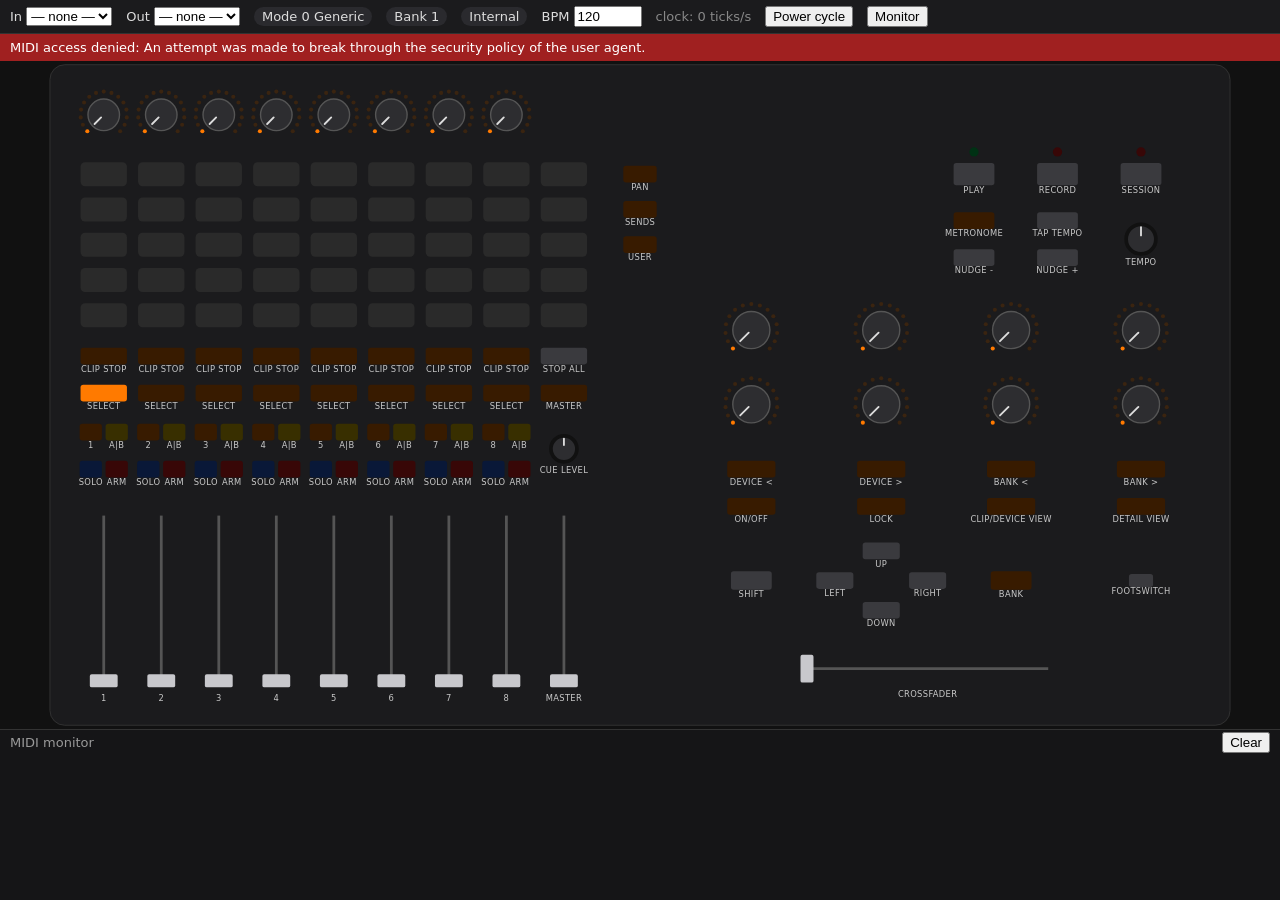
<file: tools/apc40-sim/index.html>
<!doctype html>
<html lang="en">
<head>
  <meta charset="utf-8">
  <meta name="viewport" content="width=device-width, initial-scale=1">
  <title>APC40 mkII Simulator</title>
  <link rel="stylesheet" href="style.css">
</head>
<body>
  <header id="bar">
    <label>In <select id="in"></select></label>
    <label>Out <select id="out"></select></label>
    <span id="mode" class="pill">Mode 0 Generic</span>
    <span id="bank" class="pill">Bank 1</span>
    <span id="src" class="pill">Internal</span>
    <label>BPM <input id="bpm" type="number" min="20" max="300" step="1" value="120"></label>
    <span id="tps" class="dim">clock: 0 ticks/s</span>
    <button id="power" type="button">Power cycle</button>
    <button id="toggle-mon" type="button">Monitor</button>
  </header>
  <div id="banner" hidden></div>
  <svg id="panel" viewBox="0 0 1280 720" xmlns="http://www.w3.org/2000/svg"></svg>
  <section id="monitor">
    <div class="mon-bar"><span>MIDI monitor</span><button id="clear" type="button">Clear</button></div>
    <div id="log"></div>
  </section>
  <script type="module" src="src/main.js"></script>
</body>
</html>
</file>
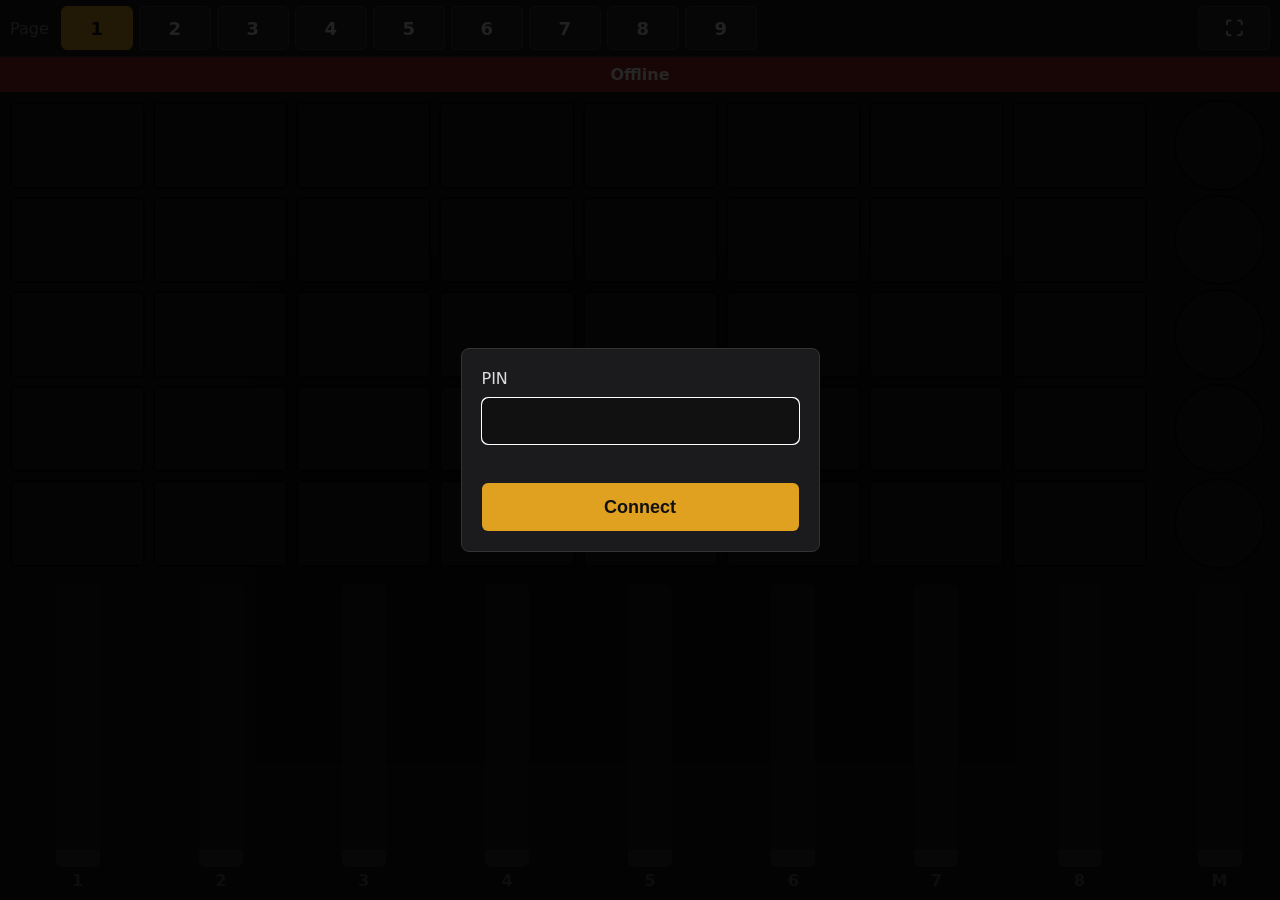
<file: tools/web-remote/index.html>
<!doctype html>
<html lang="en">
<head>
  <meta charset="utf-8">
  <meta name="viewport" content="width=device-width, initial-scale=1, maximum-scale=1, user-scalable=no, viewport-fit=cover">
  <meta name="apple-mobile-web-app-capable" content="yes">
  <meta name="mobile-web-app-capable" content="yes">
  <meta name="theme-color" content="#111111">
  <title>MIDI Router Remote</title>
  <link rel="stylesheet" href="style.css">
</head>
<body class="offline">
  <header id="bar">
    <span class="dim">Page</span>
    <nav id="pages"></nav>
    <button id="joy-toggle" class="page" type="button" hidden>Joystick</button>
    <button id="fullscreen" class="page" type="button" aria-label="Fullscreen" hidden>⛶</button>
  </header>
  <div id="banner">Connecting…</div>
  <main id="grid"></main>
  <section id="faders"></section>
  <section id="joystick" hidden>
    <div class="jbox" id="joy-coarse"><div class="jsq"><div class="jdot"></div></div><div>Coarse</div></div>
    <div class="jbox" id="joy-fine"><div class="jsq"><div class="jdot"></div></div><div>Fine</div></div>
    <div id="joy-info"><div id="joy-bank"></div><div id="joy-conn" class="dim"></div></div>
  </section>
  <div id="pin-overlay" hidden>
    <form id="pin-form">
      <label for="pin-input">PIN</label>
      <input id="pin-input" type="password" inputmode="numeric" autocomplete="off" autocapitalize="off">
      <div id="pin-msg"></div>
      <button type="submit">Connect</button>
    </form>
  </div>
  <script type="module" src="src/main.js"></script>
</body>
</html>
</file>
<file: tools/apc40-sim/style.css>
html, body { height: 100%; margin: 0; background: #111; color: #ddd; font: 13px system-ui, sans-serif; }
body { display: flex; flex-direction: column; overflow: hidden; }
#bar { display: flex; flex-wrap: wrap; align-items: center; gap: 8px 14px; padding: 6px 10px; background: #1b1b1d; border-bottom: 1px solid #333; }
#bar select { max-width: 200px; }
#bar input[type=number] { width: 60px; }
.pill { padding: 2px 8px; border-radius: 10px; background: #2a2a2e; }
.dim { color: #888; }
#banner { padding: 6px 10px; background: #a02020; color: #fff; }
#panel {
  display: block; flex: 1 1 0; min-height: 0; width: 100%;
  user-select: none; -webkit-user-select: none; touch-action: none;
}
#panel .ctl { cursor: pointer; }
#panel .knob, #panel .vfader { cursor: ns-resize; }
#panel .hfader { cursor: ew-resize; }
#panel .lbl {
  font-size: 9px; letter-spacing: 0.04em; text-transform: uppercase; fill: #c8c8c8; pointer-events: none;
}
#panel .held .body { stroke: #fff; stroke-width: 2; }
#monitor { flex: none; height: 170px; display: flex; flex-direction: column; background: #151517; border-top: 1px solid #333; }
#monitor.collapsed { display: none; }
.mon-bar { display: flex; justify-content: space-between; align-items: center; padding: 2px 10px; color: #999; }
#log { flex: 1; overflow-y: auto; padding: 0 10px; font: 12px ui-monospace, Consolas, monospace; white-space: pre; }
#log .warn { background: #5a4a00; color: #ffe27a; }
</file>
<file: tools/web-remote/style.css>
/* Colours from tools/apc40-sim/style.css. Touch-first, dark venue. */
html, body { height: 100%; margin: 0; background: #111; color: #ddd; font: 16px system-ui, sans-serif; }
html { touch-action: manipulation; -webkit-text-size-adjust: 100%; }
body {
  display: flex; flex-direction: column; overflow: hidden; height: 100dvh;
  user-select: none; -webkit-user-select: none; -webkit-touch-callout: none;
  -webkit-tap-highlight-color: transparent;
  padding: env(safe-area-inset-top) env(safe-area-inset-right) env(safe-area-inset-bottom) env(safe-area-inset-left);
  box-sizing: border-box;
}
.dim { color: #888; }

#bar { display: flex; align-items: center; gap: 12px; padding: 6px 10px; background: #1b1b1d; border-bottom: 1px solid #333; }
#pages { display: flex; gap: 6px; flex: 1; }
.page {
  flex: 1; max-width: 72px; height: 44px; border: 1px solid #444; border-radius: 6px;
  background: #2a2a2e; color: #ddd; font: 600 18px system-ui, sans-serif; touch-action: none;
}
.page.active { background: #e0a020; border-color: #e0a020; color: #111; }

#banner { padding: 8px 10px; background: #a02020; color: #fff; font-weight: 600; text-align: center; }
#banner[hidden] { display: none; }

#grid {
  flex: 1 1 0; min-height: 0; display: grid; padding: 10px; gap: 8px;
  grid-template-columns: repeat(8, 1fr) 0.85fr; grid-template-rows: repeat(5, 1fr);
}
.pad {
  border-radius: 6px; background: #333; border: 2px solid #000; touch-action: none;
}
.pad.scene { margin-left: 14px; border-radius: 50%; aspect-ratio: 1; align-self: center; justify-self: center; height: 100%; max-width: 100%; }
.pad.held { border-color: #fff; }
.blink { animation: blink 0.5s step-end infinite; }
@keyframes blink { 50% { filter: brightness(0.35); } }

#faders {
  flex: 0 0 34%; display: grid; grid-template-columns: repeat(8, 1fr) 0.85fr; gap: 8px;
  padding: 6px 10px 10px; background: #151517; border-top: 1px solid #333;
}
.fader { --v: 0; display: flex; flex-direction: column; align-items: center; gap: 4px; touch-action: none; min-height: 0; }
.fader:last-child { margin-left: 14px; }
.track { position: relative; flex: 1; width: 44px; min-height: 0; border-radius: 6px; background: #2a2a2e; overflow: hidden; }
.fill { position: absolute; left: 0; right: 0; bottom: 0; height: calc(var(--v) * 100%); background: #3a6e9a; }
.thumb {
  position: absolute; left: 0; right: 0; height: 18px; bottom: calc(var(--v) * (100% - 18px));
  background: #ddd; border-radius: 4px;
}
.fader.held .thumb { background: #fff; box-shadow: 0 0 0 2px #e0a020; }
.fader.unknown .thumb { background: #555; }
.fader.unknown .fill { display: none; }
.flabel { font-weight: 600; color: #c8c8c8; }

body.offline #grid, body.offline #faders { opacity: 0.4; }

#pin-overlay {
  position: fixed; inset: 0; display: flex; align-items: center; justify-content: center; background: rgba(0, 0, 0, 0.85);
}
#pin-overlay[hidden] { display: none; }
#pin-form { display: flex; flex-direction: column; gap: 10px; padding: 20px; background: #1b1b1d; border: 1px solid #333; border-radius: 8px; min-width: 260px; }
#pin-form input { font-size: 24px; padding: 8px; background: #111; color: #fff; border: 1px solid #444; border-radius: 6px; user-select: text; -webkit-user-select: text; }
#pin-form button { height: 48px; font-size: 18px; border: 0; border-radius: 6px; background: #e0a020; color: #111; font-weight: 600; }
#pin-msg { color: #ff6b6b; min-height: 1.2em; }

#grid[hidden], #faders[hidden], #joystick[hidden] { display: none; }
#joy-toggle { flex: 0 0 auto; max-width: none; padding: 0 14px; font-size: 16px; }
#joystick { flex: 1 1 0; min-height: 0; display: flex; flex-wrap: wrap; align-content: center; align-items: flex-start; justify-content: center; gap: 12px 28px; padding: 10px; }
.jbox { flex: 0 0 auto; display: flex; flex-direction: column; align-items: center; gap: 8px; font-weight: 600; color: #c8c8c8; }
.jsq { position: relative; flex: none; width: min(40vw, 55vh); aspect-ratio: 1; background: #2a2a2e; border: 2px solid #444; border-radius: 6px; box-sizing: border-box; }
.jbox.active .jsq { border-color: #e0a020; }
.jdot { position: absolute; width: 22px; height: 22px; margin: -11px 0 0 -11px; border-radius: 50%; background: #ddd; }
.jbox.active .jdot { background: #e0a020; }
.jbox.unknown { opacity: 0.4; }
#joy-info { order: -1; flex: 0 0 100%; font-size: 24px; font-weight: 600; text-align: center; }
body.offline #joystick { opacity: 0.4; }
</file>
